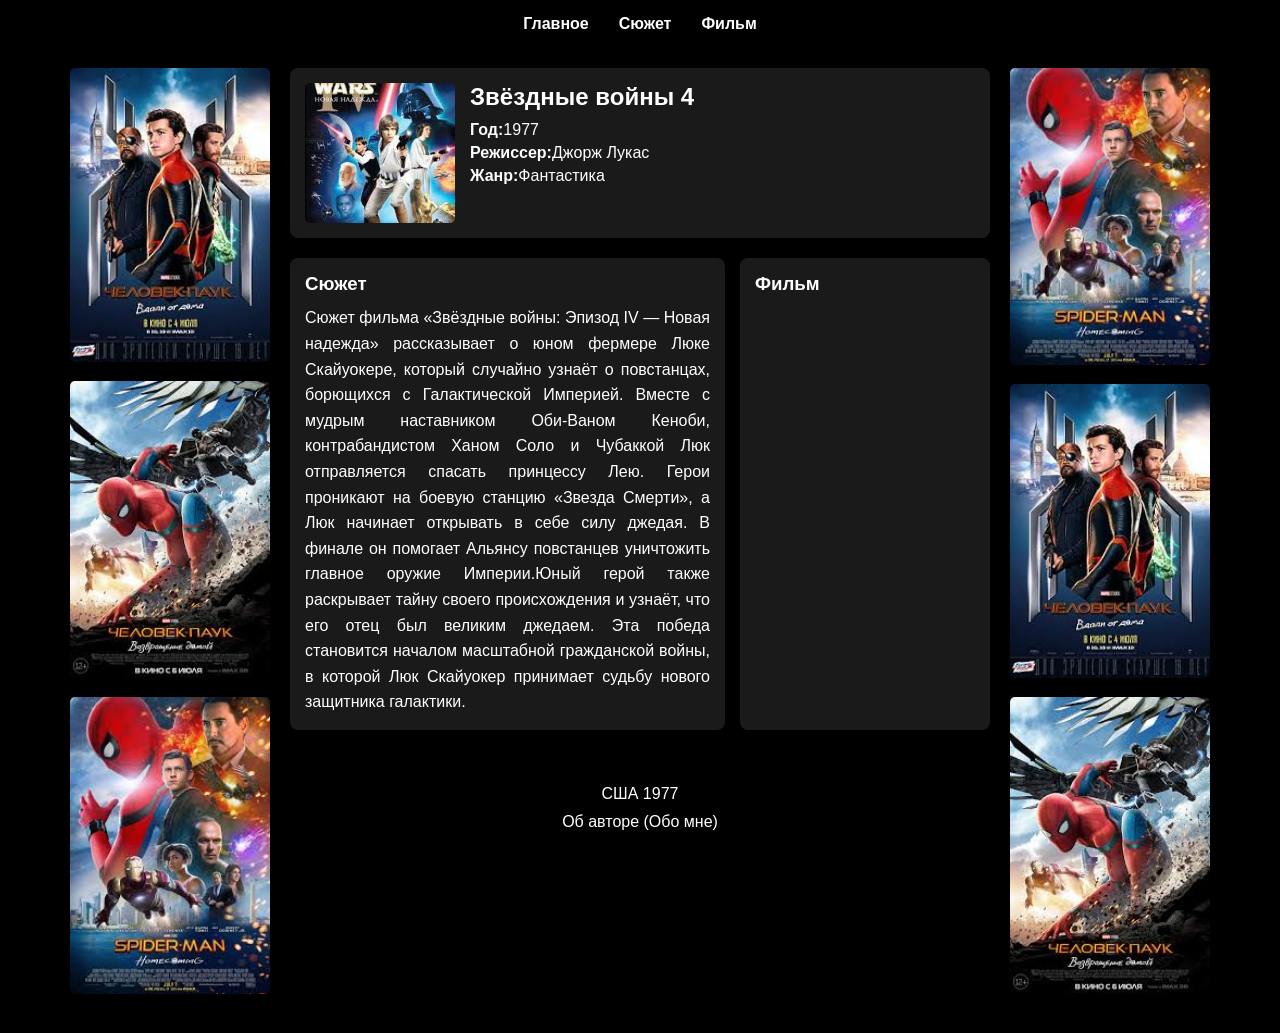
<file: index.html>
<!DOCTYPE html>
<html lang="ru">
<head>
    <meta charset="UTF-8">
    <meta name="viewport" content="width=device-width, initial-scale=1.0">
    <title>Звёздные войны 4</title>
    <link rel="stylesheet" href="style.css">
</head>
<body>
    <nav class="menu">
        <a href="#poster">Главное</a>
        <a href="#plot">Сюжет</a>
        <a href="#video">Фильм</a>
    </nav>
    <div class="layout">
        <aside class="sidebar">
            <img src="spider2.png" alt="человек паук1">
            <img src="spider3.png" alt="Sчеловек паук 2">
            <img src="spider1.png" alt="человек паук я устал это писать">
        </aside>
        <main class="content">
            <section id="poster" class="card poster-card">
                <img src="StarWaes.png" alt="звездные воины(зачем эти надписи их никто не увидит)">
                <div class="info">
                    <h2>Звёздные войны 4</h2>
                    <p><strong>Год:</strong>1977</p>
                    <p><strong>Режиссер:</strong>Джорж Лукас</p>
                    <p><strong>Жанр:</strong>Фантастика</p>
                </div>
            </section>
            <section class="row">
                <div id="plot" class="card plot-card">
                    <h3>Сюжет</h3>
                    <p>
                        Сюжет фильма «Звёздные войны: Эпизод IV — Новая надежда» рассказывает о юном фермере Люке Скайуокере, который случайно узнаёт о повстанцах, борющихся с Галактической Империей. Вместе с мудрым наставником Оби-Ваном Кеноби, контрабандистом Ханом Соло и Чубаккой Люк отправляется спасать принцессу Лею. Герои проникают на боевую станцию «Звезда Смерти», а Люк начинает открывать в себе силу джедая. В финале он помогает Альянсу повстанцев уничтожить главное оружие Империи.Юный герой также раскрывает тайну своего происхождения и узнаёт, что его отец был великим джедаем. Эта победа становится началом масштабной гражданской войны, в которой Люк Скайуокер принимает судьбу нового защитника галактики.
                    </p>
                </div>
                <div id="video" class="card video-card">
                    <h3>Фильм</h3>
                    <div class="video-wrap">
                        <iframe
                            src="https://rutube.ru/play/embed/c096f82793196fc053143ede423833ea/" allow="clipboard-write; autoplay" allowfullscreen>
                        </iframe>
                    </div>
                </div>
            </section>
            <footer class="footer">
                <p>США 1977</p>
                <a href="404.html">Об авторе (Обо мне)</a>
            </footer>
        </main>
        <aside class="sidebar">
            <img src="spider1.png" alt="человек паук">
            <img src="spider2.png" alt="человек паук">
            <img src="spider3.png" alt="человек паук">
        </aside>
    </div>
</body>
</html>
</file>
<file: style.css>
* {
    box-sizing: border-box;
    margin: 0;
    padding: 0;
}
body {
    font-family: Arial, sans-serif;
    background-color: black;
    color: white;
}
.menu {
    position: sticky;
    top: 0;
    display: flex;
    justify-content: center;
    gap: 30px;
    background: rgba(0, 0, 0, 0.9);
    padding: 15px;
    z-index: 1000;
}
.menu a {
    color: white;
    text-decoration: none;
    font-weight: bold;
}
.menu a:hover {
    color: #ffd700;
}
.layout {
    display: flex;
    justify-content: center;
    padding: 20px;
    gap: 20px;
}
.sidebar {
    width: 200px;
}
.sidebar img {
    width: 100%;
    margin-bottom: 15px;
    border-radius: 5px;
}
.content {
    width: 100%;
    max-width: 700px;
}
.card {
    background: #1a1a1a;
    border-radius: 8px;
    padding: 15px;
    margin-bottom: 20px;
}
.poster-card {
    display: flex;
    gap: 15px;
}
.poster-card img {
    width: 150px;
    border-radius: 5px;
}
.info h2 {
    margin-bottom: 10px;
}
.info p {
    margin-bottom: 5px;
}
.row {
    display: flex;
    gap: 15px;
}
.plot-card {
    flex: 1;
}
.plot-card h3,
.video-card h3 {
    margin-bottom: 10px;
}
.plot-card p {
    line-height: 1.6;
    text-align: justify;
}
.video-card {
    width: 250px;
}
.video-wrap iframe {
    width: 100%;
    height: 380px;
    border: none;
}
.footer {
    text-align: center;
    margin-top: 20px;
    padding: 15px;
}
.footer p {
    margin-bottom: 10px;
}
.footer a {
    color: white;
    text-decoration: none;
}
.footer a:hover {
    color: #ffd700;
}
@media (max-width: 800px) {
    .layout {
        flex-direction: column;
        align-items: center;
    }
    .row {
        flex-direction: column;
    }
    .video-card {
        width: 100%;
    }
    .sidebar {
        display: flex;
        justify-content: center;
        gap: 10px;
        width: 100%;
    }
    .sidebar img {
        width: 30%;
    }
}
</file>
